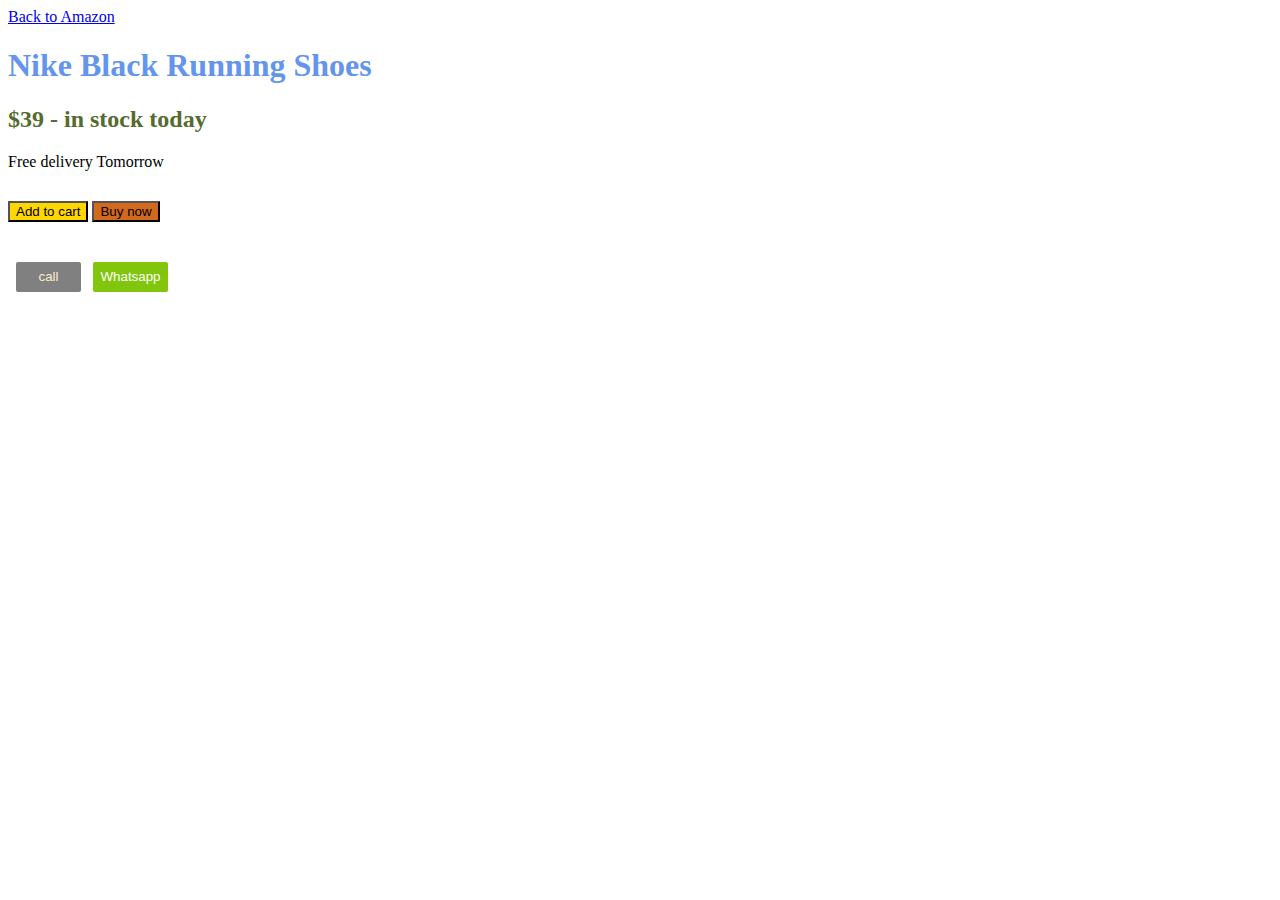
<file: index.html>
<!DOCTYPE html>
<html lang="en">
<head>
  <link rel="stylesheet" href="main.css">
  <meta charset="UTF-8">
  <meta name="viewport" content="width=device-width, initial-scale=1.0">
  <title>NIIT practices</title>
</head>
<body>
  <a href="https://www.amazon.com/?&tag=googleglobalp-20&ref=pd_sl_7nnedyywlk_e&adgrpid=159651196451&hvpone=&hvptwo=&hvadid=675114638367&hvpos=&hvnetw=g&hvrand=18266709480570255379&hvqmt=e&hvdev=c&hvdvcmdl=&hvlocint=&hvlocphy=9076650&hvtargid=kwd-10573980&hydadcr=2246_13468515" target="_blank" class="Amazon"> Back to Amazon </a>


  <h1 class="heading">
     Nike Black Running Shoes
   </h1>

  <h2 class="styledhd"> 
    $39 - in stock today 
  </h2>

  <p1> 
    Free delivery Tomorrow 
  </p1>

  <div class="divbutton">
    <button class="cart">
      Add to cart
     </button>
  
    <button class="buy">
      Buy now 
    </button>
  
  </div>  

<div class="divcontact">
  <button class="call">
    call
  </button>

<button class="Whatsapp">
  Whatsapp
</button>

</div>

  
</body>
</html>
</file>
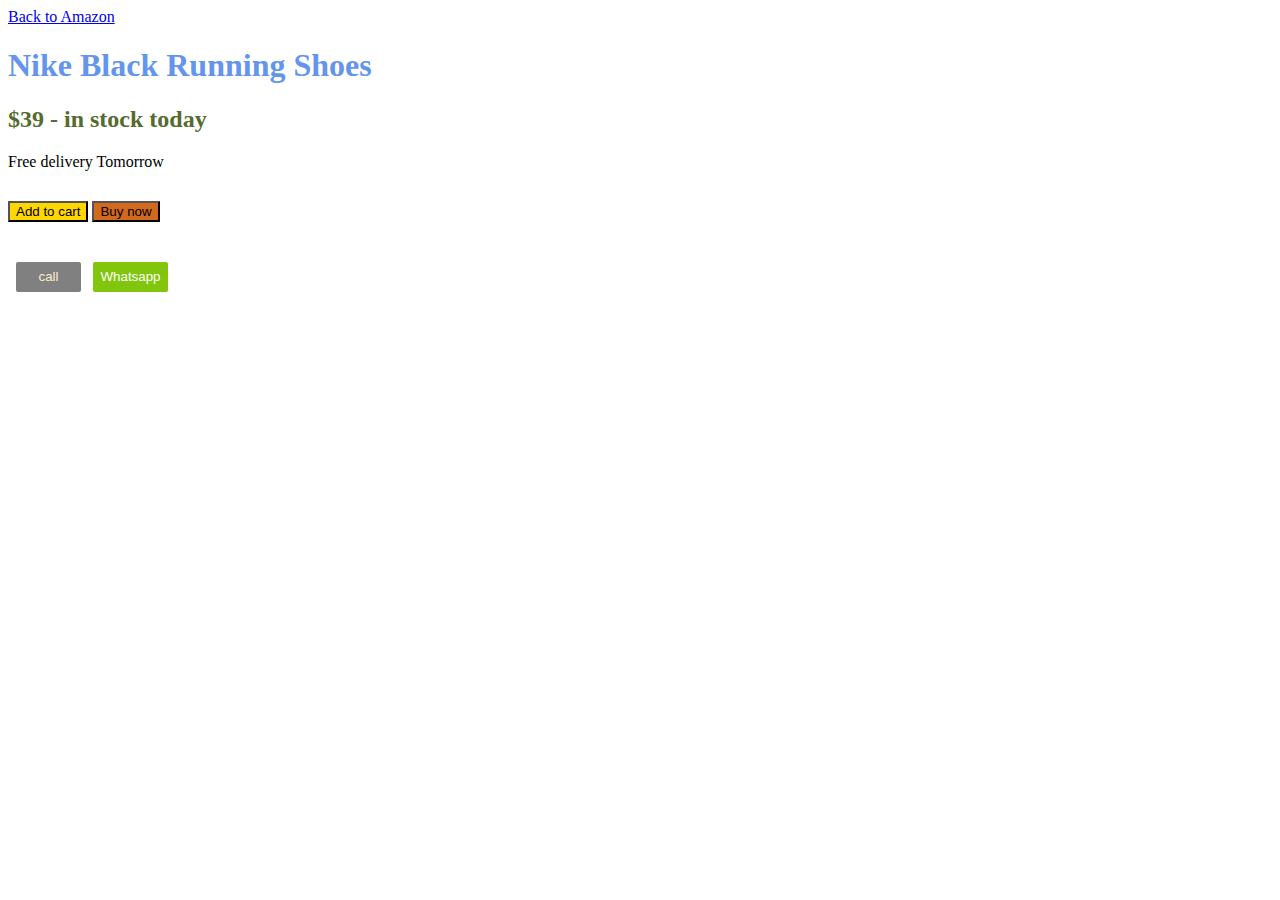
<file: intro/intro-to-html/index.html>
<!DOCTYPE html>
<html lang="en">
<head>
  <link rel="stylesheet" href="../styles/main.css">
  <meta charset="UTF-8">
  <meta name="viewport" content="width=device-width, initial-scale=1.0">
  <title>NIIT practices</title>
</head>
<body>
  <a href="https://www.amazon.com/?&tag=googleglobalp-20&ref=pd_sl_7nnedyywlk_e&adgrpid=159651196451&hvpone=&hvptwo=&hvadid=675114638367&hvpos=&hvnetw=g&hvrand=18266709480570255379&hvqmt=e&hvdev=c&hvdvcmdl=&hvlocint=&hvlocphy=9076650&hvtargid=kwd-10573980&hydadcr=2246_13468515" target="_blank" class="Amazon"> Back to Amazon </a>


  <h1 class="heading">
     Nike Black Running Shoes
   </h1>

  <h2 class="styledhd"> 
    $39 - in stock today 
  </h2>

  <p1> 
    Free delivery Tomorrow 
  </p1>

  <div class="divbutton">
    <button class="cart">
      Add to cart
     </button>
  
    <button class="buy">
      Buy now 
    </button>
  
  </div>  

<div class="divcontact">
  <button class="call">
    call
  </button>

<button class="Whatsapp">
  Whatsapp
</button>

</div>

  
</body>
</html>
</file>
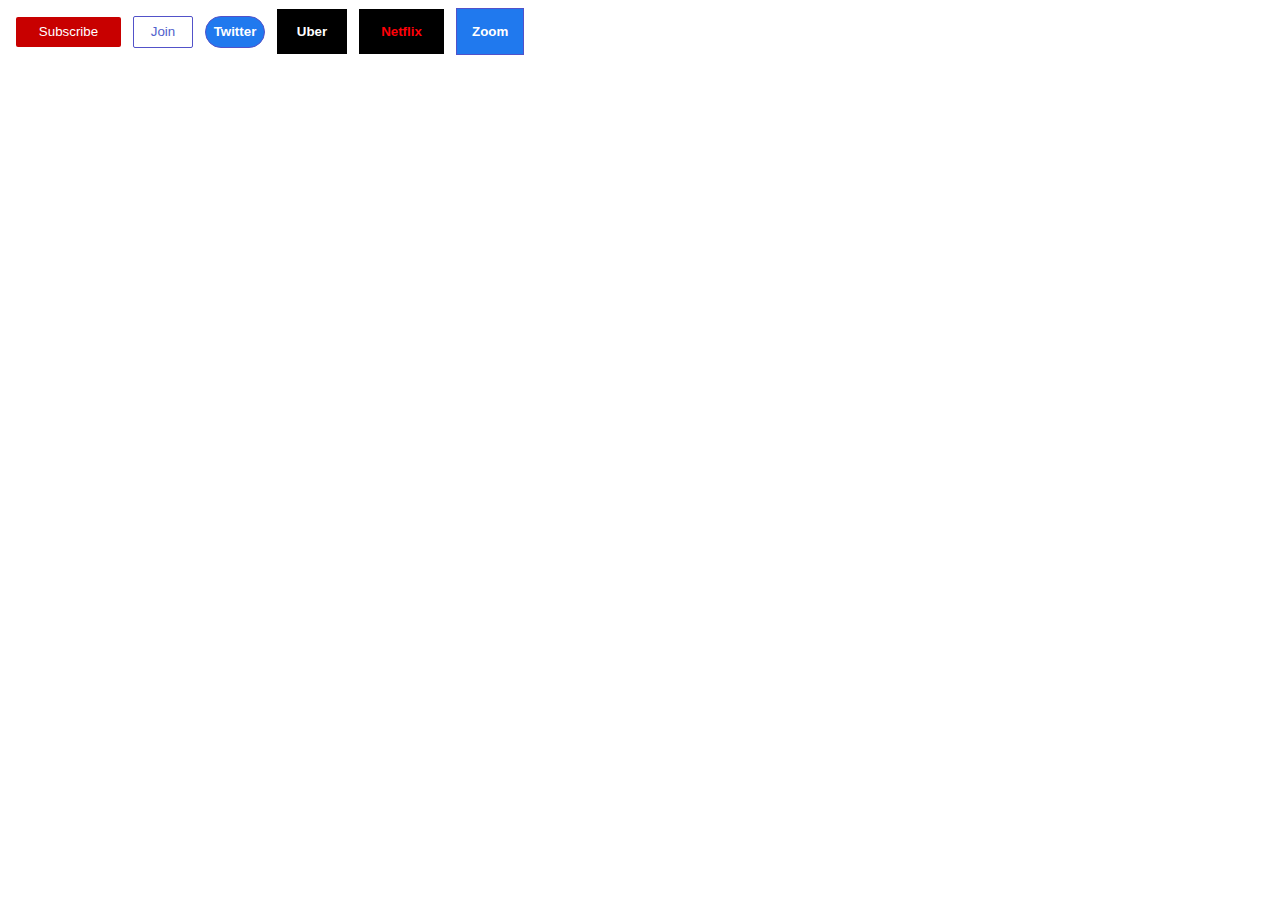
<file: buttons.html>
<!DOCTYPE html>
<html lang="en">
<head>
  <link rel="stylesheet" href="buttons.css">
  <meta charset="UTF-8">
  <meta name="viewport" content="width=#, initial-scale=1.0">
  <title>Document</title>
</head>
<body>
  <button class="Subscribe-button">
    Subscribe
  </button>
  <button class="join-button">
    Join
  </button>
  <button class="Tweet-button">
    Twitter
  </button>
  <button class="Uber-button">
    Uber
  </button>
  <button class="Netflix-button">
    Netflix
  </button>
  <button class="ZOOM-button">
    Zoom
  </button>
</body>
</html>
</file>
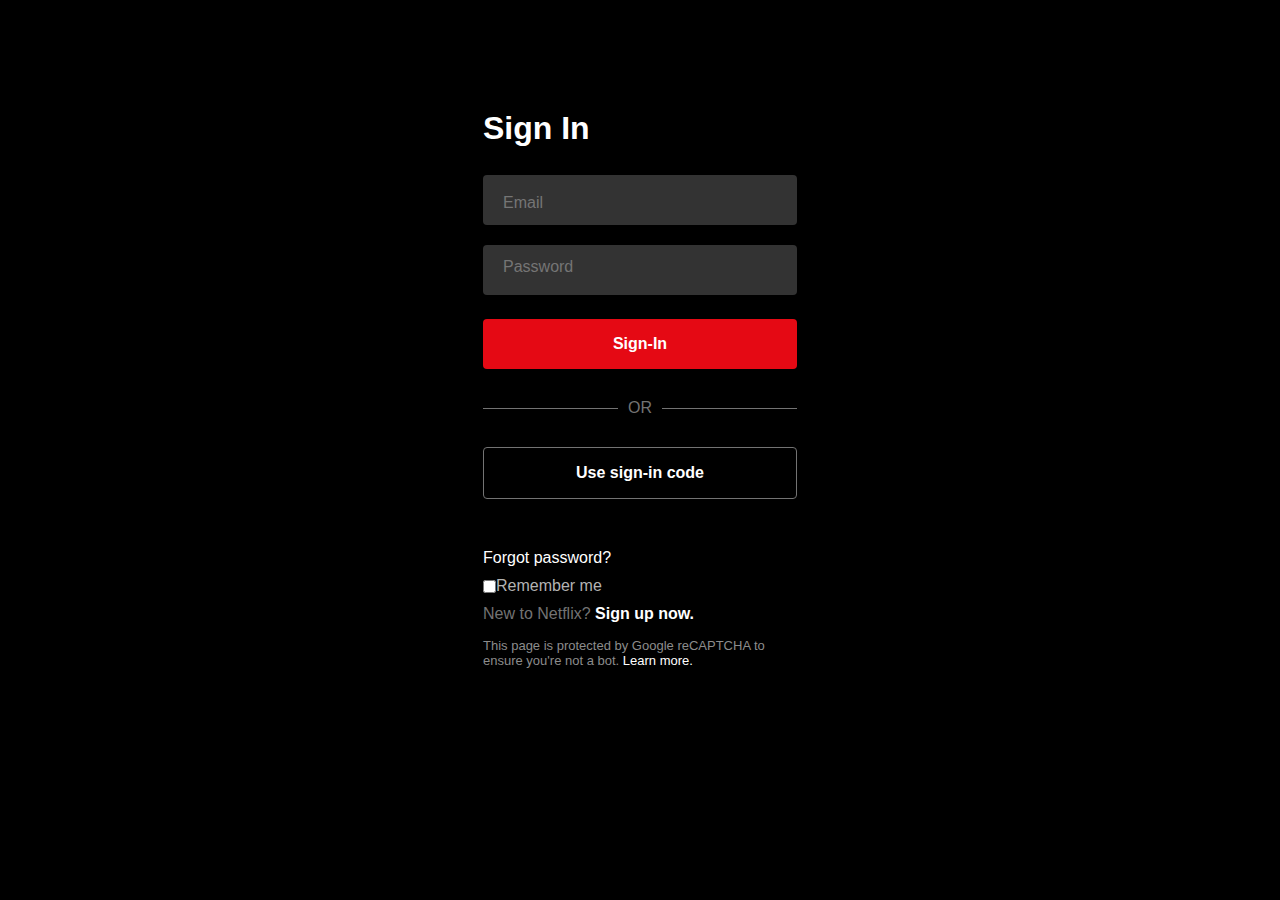
<file: intro/practices.html>
<!DOCTYPE html>
<html lang="en">
<head>
    <meta charset="UTF-8">
    <meta name="viewport" content="width=device-width, initial-scale=1.0">
    <title>NIIT Netflix</title>
    <style>
        *{
            margin: 0;
            padding: 0;
            box-sizing: border-box;
            font-family: Arial, sans-serif;
        }
        body{
      background-color: #000;
      display: flex;
      justify-content: center;
      padding-top: 50px;
     }
         .signin-container {
            background-color: rgba(0, 0, 0, 0.75);
            padding: 60px 68px;
            max-width: 450px;
            width: 100%;
            border-radius: 4px;
        }

        h1 {
            color: #fff;
            margin-bottom: 28px;
            font-size: 32px;
        }

        .form-group {
            margin-bottom: 16px;
        }

        .input-details1 {
            width: 100%;
            height: 50px;
            padding: 16px 20px;
            padding-bottom: 10px;
            margin-bottom: 20px;
            background: #333;
            border: none;
            border-radius: 4px;
            color: #fff;
            font-size: 16px;
        }
        .input-details2 {
            width: 100%;
            height: 50px;
            padding: 16px 20px;
            padding-top: 10px;
            background: #333;
            border: 10px;
            border-radius: 4px;
            color: #fff;
            font-size: 16px;
        }


        input:focus {
            outline: none;
            background: #454545;
        }

        button {
            width: 100%;
            padding: 16px;
            background: #e50914;
            color: white;
            border: none;
            border-radius: 4px;
            font-size: 16px;
            font-weight: bold;
            margin-top: 24px;
            cursor: pointer;
        }
        button:hover{
            background-color: #3d2c2c;
        }

        .separator {
            color: #737373;
            margin: 30px 0;
            display: flex;
            align-items: center;
            gap: 10px;
        }

        .separator {
            color: #737373;
            margin: 30px 0;
            display: flex;
            align-items: center;
            gap: 10px;
        }

        .separator::before,
        .separator::after {
            content: '';
            flex: 1;
            border-bottom: 1px solid #737373;
        }

        .signin-code {
            background: none;
            border: 1px solid #737373;
            margin-top: 0;
        }
        .footer-links {
            color: #737373;
            margin-top: 50px;
        }

        a {
            color: #fff;
            text-decoration: none;
        }

        a:hover {
            text-decoration: underline;
        }

        .checkbox-group {
            margin: 10px 0;
            display: flex;
            align-items: center;
            color: #b3b3b3;
        }

        .small-text {
            font-size: 13px;
            margin-top: 15px;
            color: #8c8c8c;
        }

        .bold-link {
            font-weight: bold;
        }


    </style>
</head>
<body>
    <div class="signin-container">
        <h1>
            Sign&nbsp;In
        </h1>
        <form>
            <div>
                <input class="input-details1" type="text" placeholder="Email">
            </div>
            <div>
                <input class="input-details2" type="password" placeholder="Password">
            </div>
            <button type="submit" class="signin">
                Sign-In
            </button>
            <div class="separator">
                OR
            </div>
            <button class="signin-code">
                Use sign-in code
            </button>
            <div class="footer-links">
                <p><a href="#">Forgot password?</a></p>
                <div class="checkbox-group">
                    <input type="checkbox" id="remember">
                    <label for="Remember">Remember me</label>

                </div>
                <p>New to Netflix? <a href="#" class="bold-link">Sign up now.</a></p>
                <p class="small-text">
                    This page is protected by Google reCAPTCHA to ensure you're not a bot.
                     <a href="#">Learn more.</a>
                </p>
            </div>
        </form>
    </div>
</body>
</html>
</file>
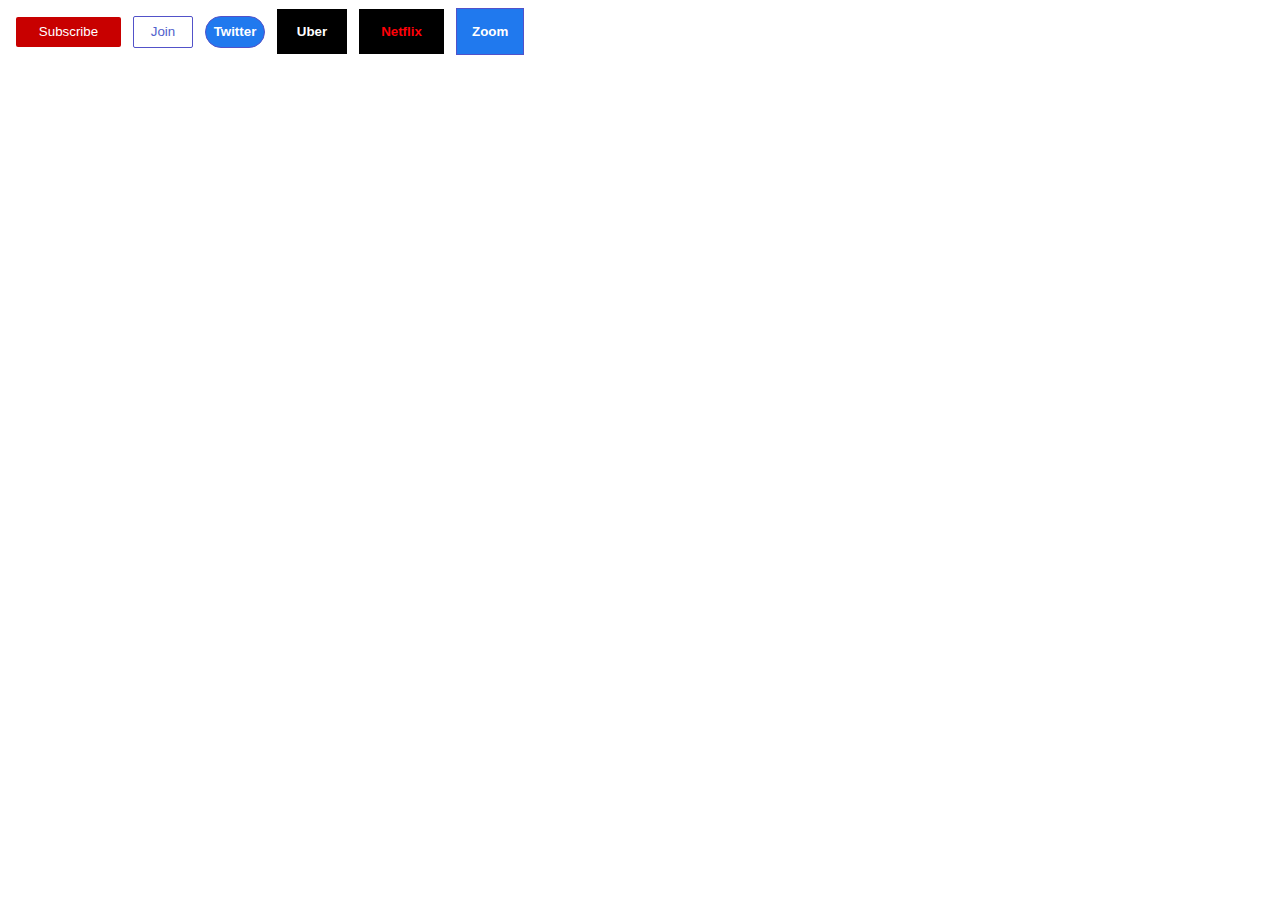
<file: intro/intro-to-html/buttons.html>
<!DOCTYPE html>
<html lang="en">
<head>
  <link rel="stylesheet" href="../styles/buttons.css">
  <meta charset="UTF-8">
  <meta name="viewport" content="width=#, initial-scale=1.0">
  <title>Document</title>
</head>
<body>
  <button class="Subscribe-button">
    Subscribe
  </button>
  <button class="join-button">
    Join
  </button>
  <button class="Tweet-button">
    Twitter
  </button>
  <button class="Uber-button">
    Uber
  </button>
  <button class="Netflix-button">
    Netflix
  </button>
  <button class="ZOOM-button">
    Zoom
  </button>
</body>
</html>
</file>
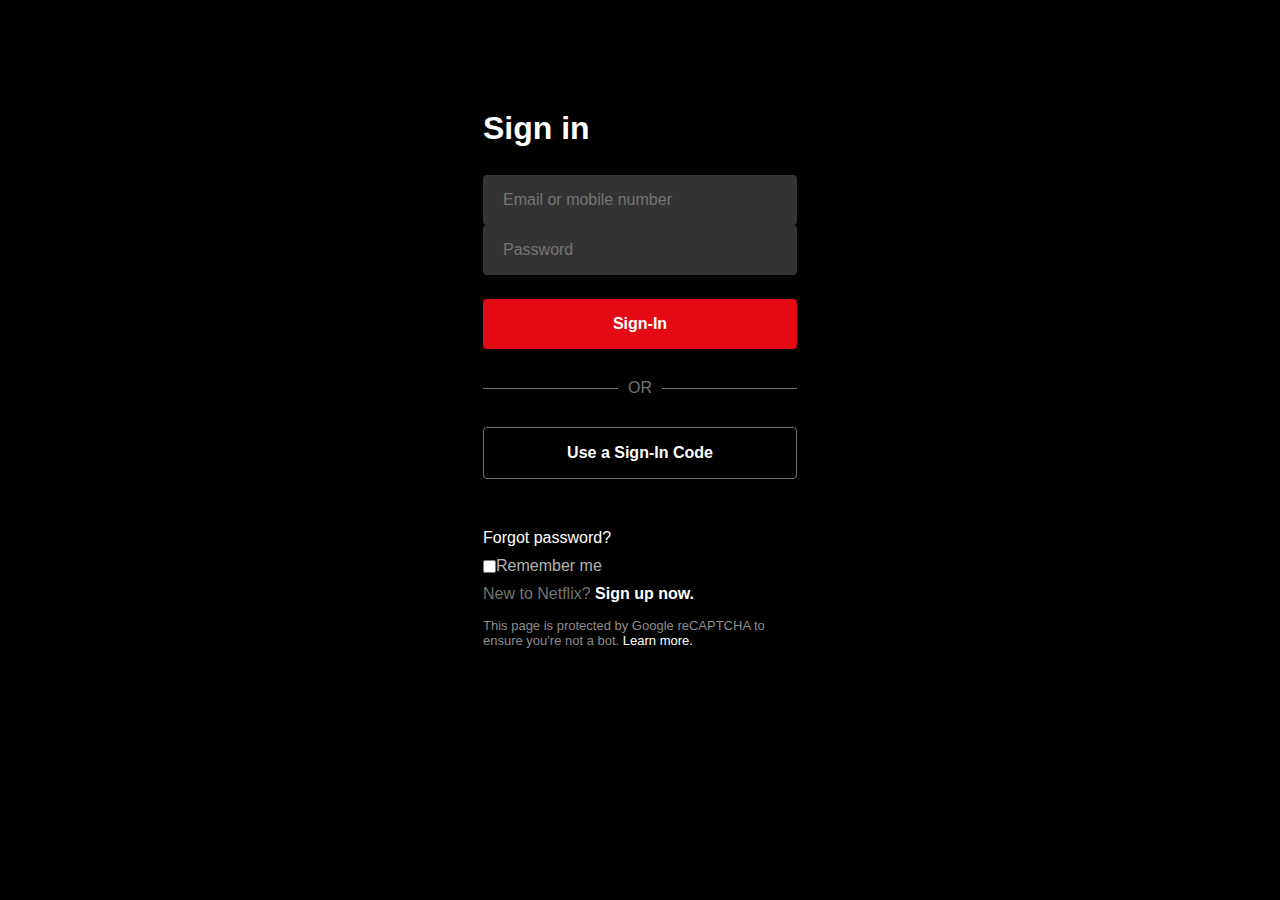
<file: intro/intro-to-html/david.html>
<!DOCTYPE html>
<html lang="en">
<head>
  <meta charset="UTF-8">
  <meta name="viewport" content="width=device-width, initial-scale=1.0">
  <title>ifeanyinetflix</title>
  <style>
    *{
      margin: 0;
      padding: 0;
      box-sizing: border-box;
      font-family: Arial, sans-serif;
    }
    body{
      background-color: #000;
      display: flex;
      justify-content: center;
      padding-top: 50px;
    }
    .signin-container {
            background-color: rgba(0, 0, 0, 0.75);
            padding: 60px 68px;
            max-width: 450px;
            width: 100%;
            border-radius: 4px;
        }

        h1 {
            color: #fff;
            margin-bottom: 28px;
            font-size: 32px;
        }

        .form-group {
            margin-bottom: 16px;
        }

        .input-details {
            width: 100%;
            height: 50px;
            padding: 16px 20px;
            background: #333;
            border: none;
            border-radius: 4px;
            color: #fff;
            font-size: 16px;
        }

        input:focus {
            outline: none;
            background: #454545;
        }

        button {
            width: 100%;
            padding: 16px;
            background: #e50914;
            color: white;
            border: none;
            border-radius: 4px;
            font-size: 16px;
            font-weight: bold;
            margin-top: 24px;
            cursor: pointer;
        }

        .separator {
            color: #737373;
            margin: 30px 0;
            display: flex;
            align-items: center;
            gap: 10px;
        }

        .separator::before,
        .separator::after {
            content: '';
            flex: 1;
            border-bottom: 1px solid #737373;
        }

        .signin-code {
            background: none;
            border: 1px solid #737373;
            margin-top: 0;
        }

        .footer-links {
            color: #737373;
            margin-top: 50px;
        }

        a {
            color: #fff;
            text-decoration: none;
        }

        a:hover {
            text-decoration: underline;
        }

        .checkbox-group {
            margin: 10px 0;
            display: flex;
            align-items: center;
            color: #b3b3b3;
        }

        .small-text {
            font-size: 13px;
            margin-top: 15px;
            color: #8c8c8c;
        }

        .bold-link {
            font-weight: bold;
        }
  </style>
</head>
<body>
  <div class="signin-container">
    <h1>
      Sign in 
    </h1>
    <form>
      <div>
        <input class="input-details" type="text" placeholder="Email or mobile number">
      </div>
      <div>
        <input class="input-details" type="password" placeholder="Password">
      </div>
      <button type="submit" class="signin">Sign-In</button>
      <div class="separator">OR</div>
      <button type="button" class="signin-code">Use a Sign-In Code</button>

      <div class="footer-links">
        <p><a href="#">Forgot password?</a></p>
        
        <div class="checkbox-group">
            <input type="checkbox" id="remember">
            <label for="remember">Remember me</label>
        </div>
        
        <p>New to Netflix? <a href="#" class="bold-link">Sign up now.</a></p>
        
        <p class="small-text">
            This page is protected by Google reCAPTCHA to ensure you're not a bot.
            <a href="#">Learn more.</a>
        </p>
      </div>  
    </form>
  </div>
</body>
</html>
</file>
<file: main.css>
.divbutton{
  margin-top: 30px;
  margin-bottom: 40px;
}
.cart{
  background-color: gold;
  cursor: pointer; 
}
.buy{
  background-color: chocolate;
  cursor: pointer; 
}

.styledhd{
  color: darkolivegreen;
  cursor: pointer; 
}

.call{
  background-color: grey;
  color: blanchedalmond;
  border: none;
  height: 30px;
  width: 65px;
  border-radius: 2px;
  cursor: pointer; 
  margin-left: 8px;
  transition: 0.15s;
  cursor: pointer; 
}


.Whatsapp{
  background-color: rgb(129, 197, 12);
  color: rgb(255, 255, 255);
  border: none;
  height: 30px;
  width: 75px;
  border-radius: 2px;
  cursor: pointer; 
  margin-left: 8px;
  transition: 0.15s;
  cursor: pointer; 
}

.heading{
  color: cornflowerblue;
  cursor: pointer; 
}

.Amazon{
  cursor: pointer;
}
.Amazon:hover{
  opacity: 0.5;
  background-color: rgb(127, 132, 167);
  color: blanchedalmond;
}
.Amazon:active{
  opacity: 0.3;
}
</file>
<file: intro/styles/main.css>
.divbutton{
  margin-top: 30px;
  margin-bottom: 40px;
}
.cart{
  background-color: gold;
  cursor: pointer; 
}
.buy{
  background-color: chocolate;
  cursor: pointer; 
}

.styledhd{
  color: darkolivegreen;
  cursor: pointer; 
}

.call{
  background-color: grey;
  color: blanchedalmond;
  border: none;
  height: 30px;
  width: 65px;
  border-radius: 2px;
  cursor: pointer; 
  margin-left: 8px;
  transition: 0.15s;
  cursor: pointer; 
}


.Whatsapp{
  background-color: rgb(129, 197, 12);
  color: rgb(255, 255, 255);
  border: none;
  height: 30px;
  width: 75px;
  border-radius: 2px;
  cursor: pointer; 
  margin-left: 8px;
  transition: 0.15s;
  cursor: pointer; 
}

.heading{
  color: cornflowerblue;
  cursor: pointer; 
}

.Amazon{
  cursor: pointer;
}
.Amazon:hover{
  opacity: 0.5;
  background-color: rgb(127, 132, 167);
  color: blanchedalmond;
}
.Amazon:active{
  opacity: 0.3;
}
</file>
<file: buttons.css>
.Subscribe-button{

  background-color: rgb(200, 0, 0);
  color: white;
  border: none;
  height: 30px;
  width: 105px;
  border-radius: 2px;
  cursor: pointer; 
  margin-left: 8px;
  transition: 0.15s;
}

.Subscribe-button:hover{
  opacity: 0.5;
}
.Subscribe-button:active{
  opacity: 0.3;
}

.join-button{

  background-color: rgb(255, 255, 255);
  color: rgb(81, 97, 204);
  border-color: rgb(82, 82, 201);
  border-style: solid;
  border-width: 1px;
  height: 32px;
  width: 60px;
  border-radius: 2px;
  margin-left: 8px;
  cursor: pointer;  
  transition: background-color 0.15s,color 0.15s;
}

.join-button:hover{
  background-color: rgb(81, 97, 204);
  color:  rgb(255, 255, 255);
}

.join-button:active{
  opacity: 0.3;
}

.Tweet-button{

  background-color: rgb(32, 121, 238);
  color: rgb(255, 255, 255);
  border-color: rgb(82, 82, 201);
  border-style: solid;
  border-width: 1px;
  height: 32px;
  width: 60px;
  border-radius: 16px;
  font-weight: bold;
  margin-left: 8px;
  cursor: pointer;  
}
.Tweet-button:hover{
  opacity: 0.5;
}
  
  
  .Tweet-button:active{
    opacity: 0.1;
  }
  

.Uber-button{
  
  background-color: rgb(0, 0, 0);
  color: rgb(255, 255, 255);
  border-color: rgb(0, 0, 0);
  border-style: solid;
  border-width: 2px;
  height: 45px;
  width: 70px;
  border-radius: 0px;
  font-weight: bold;
  margin-left: 8px;
  cursor: pointer; 
}

.Uber-button:hover{
  background-color: rgb(199, 199, 237);
  color: darkred;
  opacity: 0.5;
}
  
  .Uber-button:active{
    opacity: 0.1;
  }

.Netflix-button{
  background-color: rgb(0, 0, 0);
  color: rgb(255, 0, 8);
  border-color: rgb(0, 0, 0);
  border-style: solid;
  border-width: 2px;
  height: 45px;
  width: 85px;
  border-radius: 0px;
  font-weight: bold;
  margin-left: 8px;
  cursor: pointer; 
}

.Netflix-button:hover{
  background-color: rgb(199, 199, 237);
  color: darkred;
  opacity: 0.5;
}
  
  .Netflix-button:active{
    opacity: 0.1;
  }



.ZOOM-button{
  background-color: rgb(32, 121, 238);
  color: rgb(255, 255, 255);
  border-color: rgb(82, 82, 201);
  border-style: solid;
  padding-left: 15px;
  padding-right: 15px;
  padding-top: 15px;
  padding-bottom: 15px;
  border-width: 1px;
  border-radius:0px;
  font-weight: bold;
  margin-left: 8px;
  cursor: pointer;
}

.ZOOM-button:hover{
  background-color: rgb(199, 199, 237);
  color: rgb(0, 0, 0);
  opacity: 0.5;
}
  
  .ZOOM-button:active{
    opacity: 0.1;
  }
</file>
<file: intro/styles/buttons.css>
.Subscribe-button{

  background-color: rgb(200, 0, 0);
  color: white;
  border: none;
  height: 30px;
  width: 105px;
  border-radius: 2px;
  cursor: pointer; 
  margin-left: 8px;
  transition: 0.15s;
}

.Subscribe-button:hover{
  opacity: 0.5;
}
.Subscribe-button:active{
  opacity: 0.3;
}

.join-button{

  background-color: rgb(255, 255, 255);
  color: rgb(81, 97, 204);
  border-color: rgb(82, 82, 201);
  border-style: solid;
  border-width: 1px;
  height: 32px;
  width: 60px;
  border-radius: 2px;
  margin-left: 8px;
  cursor: pointer;  
  transition: background-color 0.15s,color 0.15s;
}

.join-button:hover{
  background-color: rgb(81, 97, 204);
  color:  rgb(255, 255, 255);
}

.join-button:active{
  opacity: 0.3;
}

.Tweet-button{

  background-color: rgb(32, 121, 238);
  color: rgb(255, 255, 255);
  border-color: rgb(82, 82, 201);
  border-style: solid;
  border-width: 1px;
  height: 32px;
  width: 60px;
  border-radius: 16px;
  font-weight: bold;
  margin-left: 8px;
  cursor: pointer;  
}
.Tweet-button:hover{
  opacity: 0.5;
}
  
  
  .Tweet-button:active{
    opacity: 0.1;
  }
  

.Uber-button{
  
  background-color: rgb(0, 0, 0);
  color: rgb(255, 255, 255);
  border-color: rgb(0, 0, 0);
  border-style: solid;
  border-width: 2px;
  height: 45px;
  width: 70px;
  border-radius: 0px;
  font-weight: bold;
  margin-left: 8px;
  cursor: pointer; 
}

.Uber-button:hover{
  background-color: rgb(199, 199, 237);
  color: darkred;
  opacity: 0.5;
}
  
  .Uber-button:active{
    opacity: 0.1;
  }

.Netflix-button{
  background-color: rgb(0, 0, 0);
  color: rgb(255, 0, 8);
  border-color: rgb(0, 0, 0);
  border-style: solid;
  border-width: 2px;
  height: 45px;
  width: 85px;
  border-radius: 0px;
  font-weight: bold;
  margin-left: 8px;
  cursor: pointer; 
}

.Netflix-button:hover{
  background-color: rgb(199, 199, 237);
  color: darkred;
  opacity: 0.5;
}
  
  .Netflix-button:active{
    opacity: 0.1;
  }



.ZOOM-button{
  background-color: rgb(32, 121, 238);
  color: rgb(255, 255, 255);
  border-color: rgb(82, 82, 201);
  border-style: solid;
  padding-left: 15px;
  padding-right: 15px;
  padding-top: 15px;
  padding-bottom: 15px;
  border-width: 1px;
  border-radius:0px;
  font-weight: bold;
  margin-left: 8px;
  cursor: pointer;
}

.ZOOM-button:hover{
  background-color: rgb(199, 199, 237);
  color: rgb(0, 0, 0);
  opacity: 0.5;
}
  
  .ZOOM-button:active{
    opacity: 0.1;
  }
</file>
